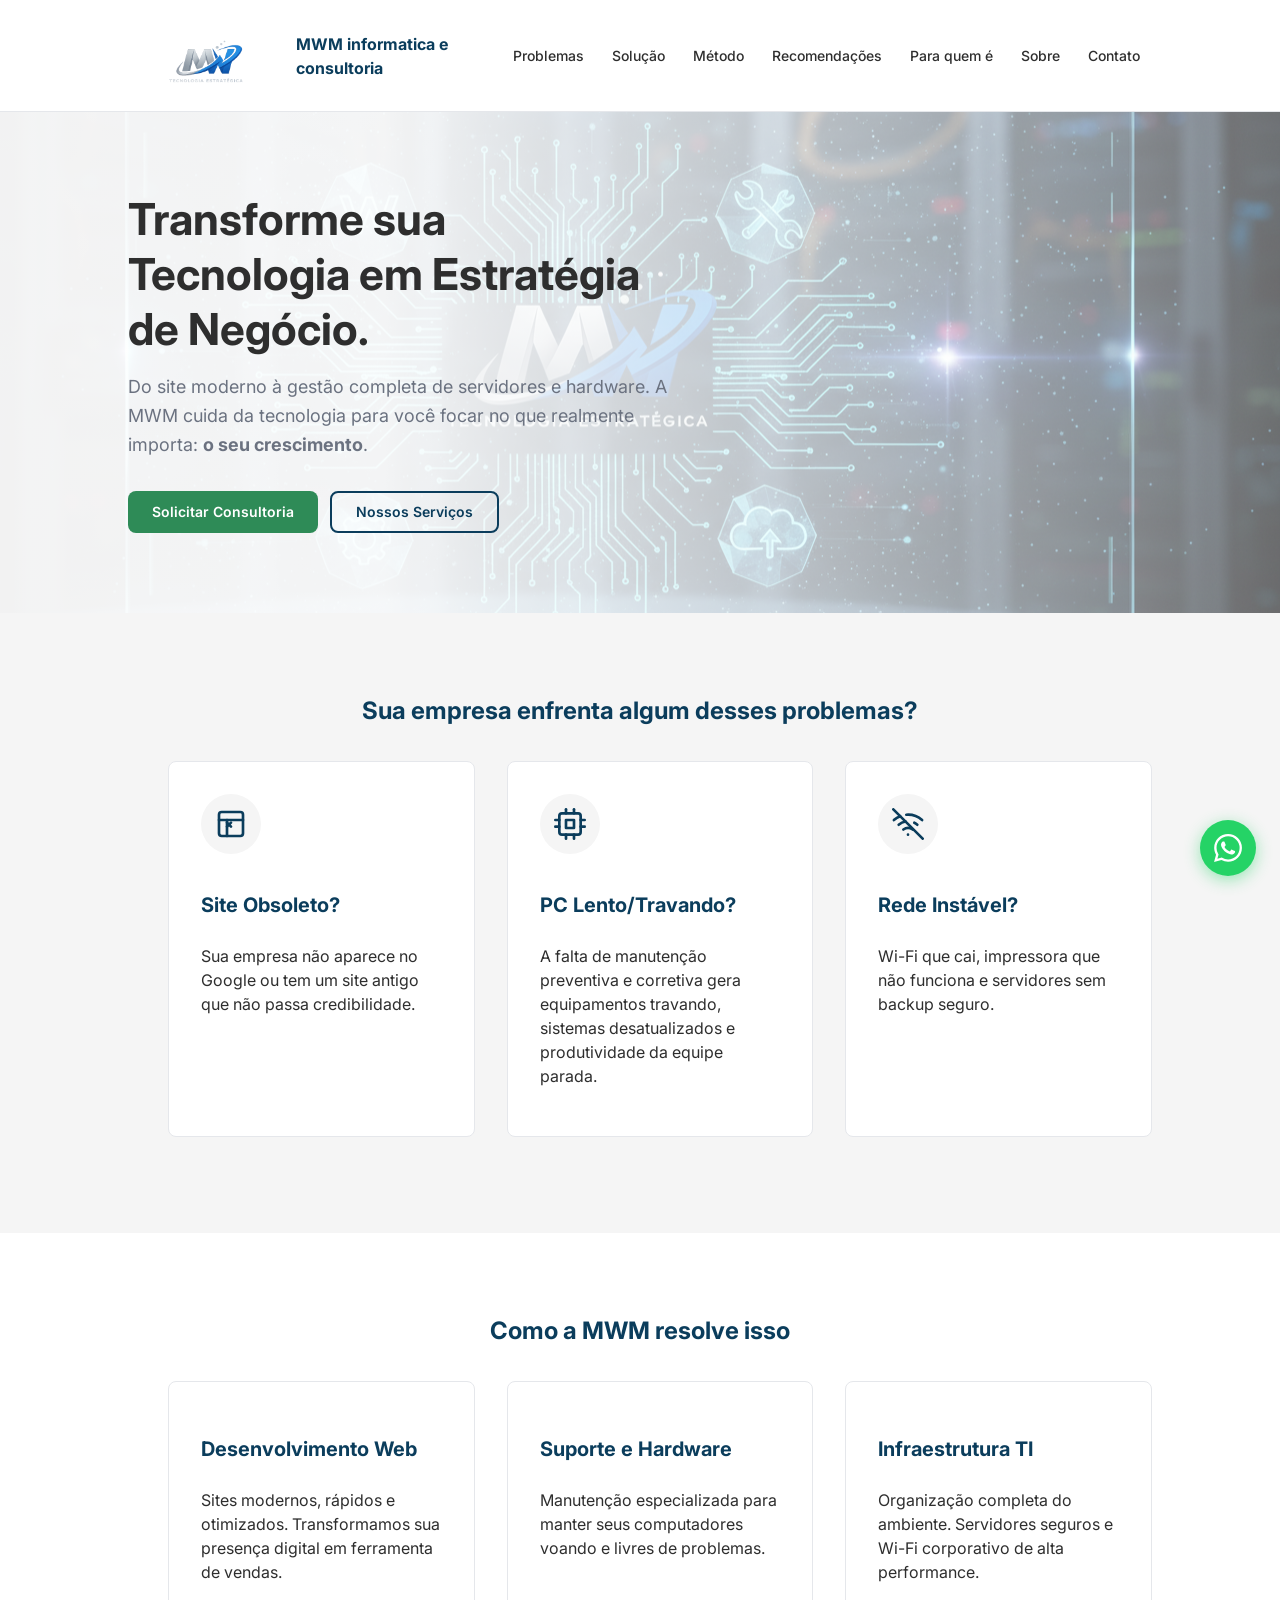
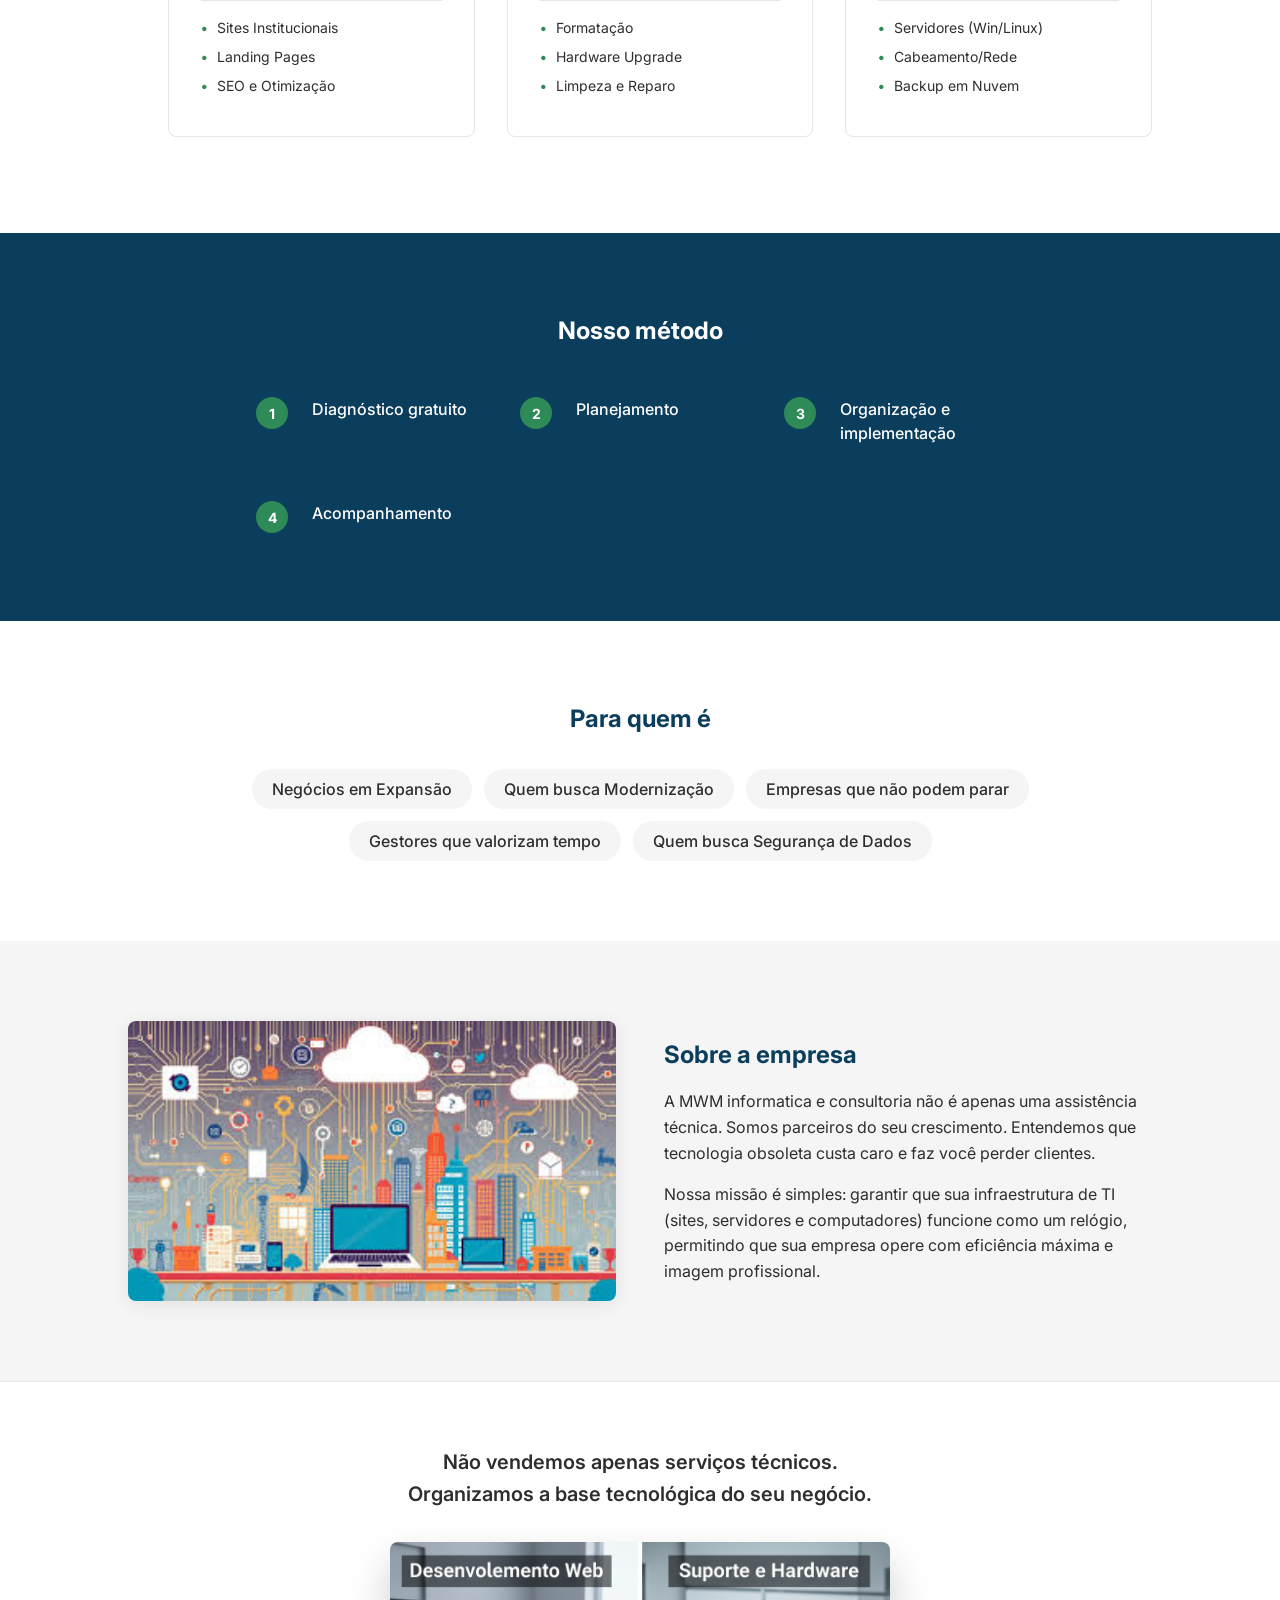
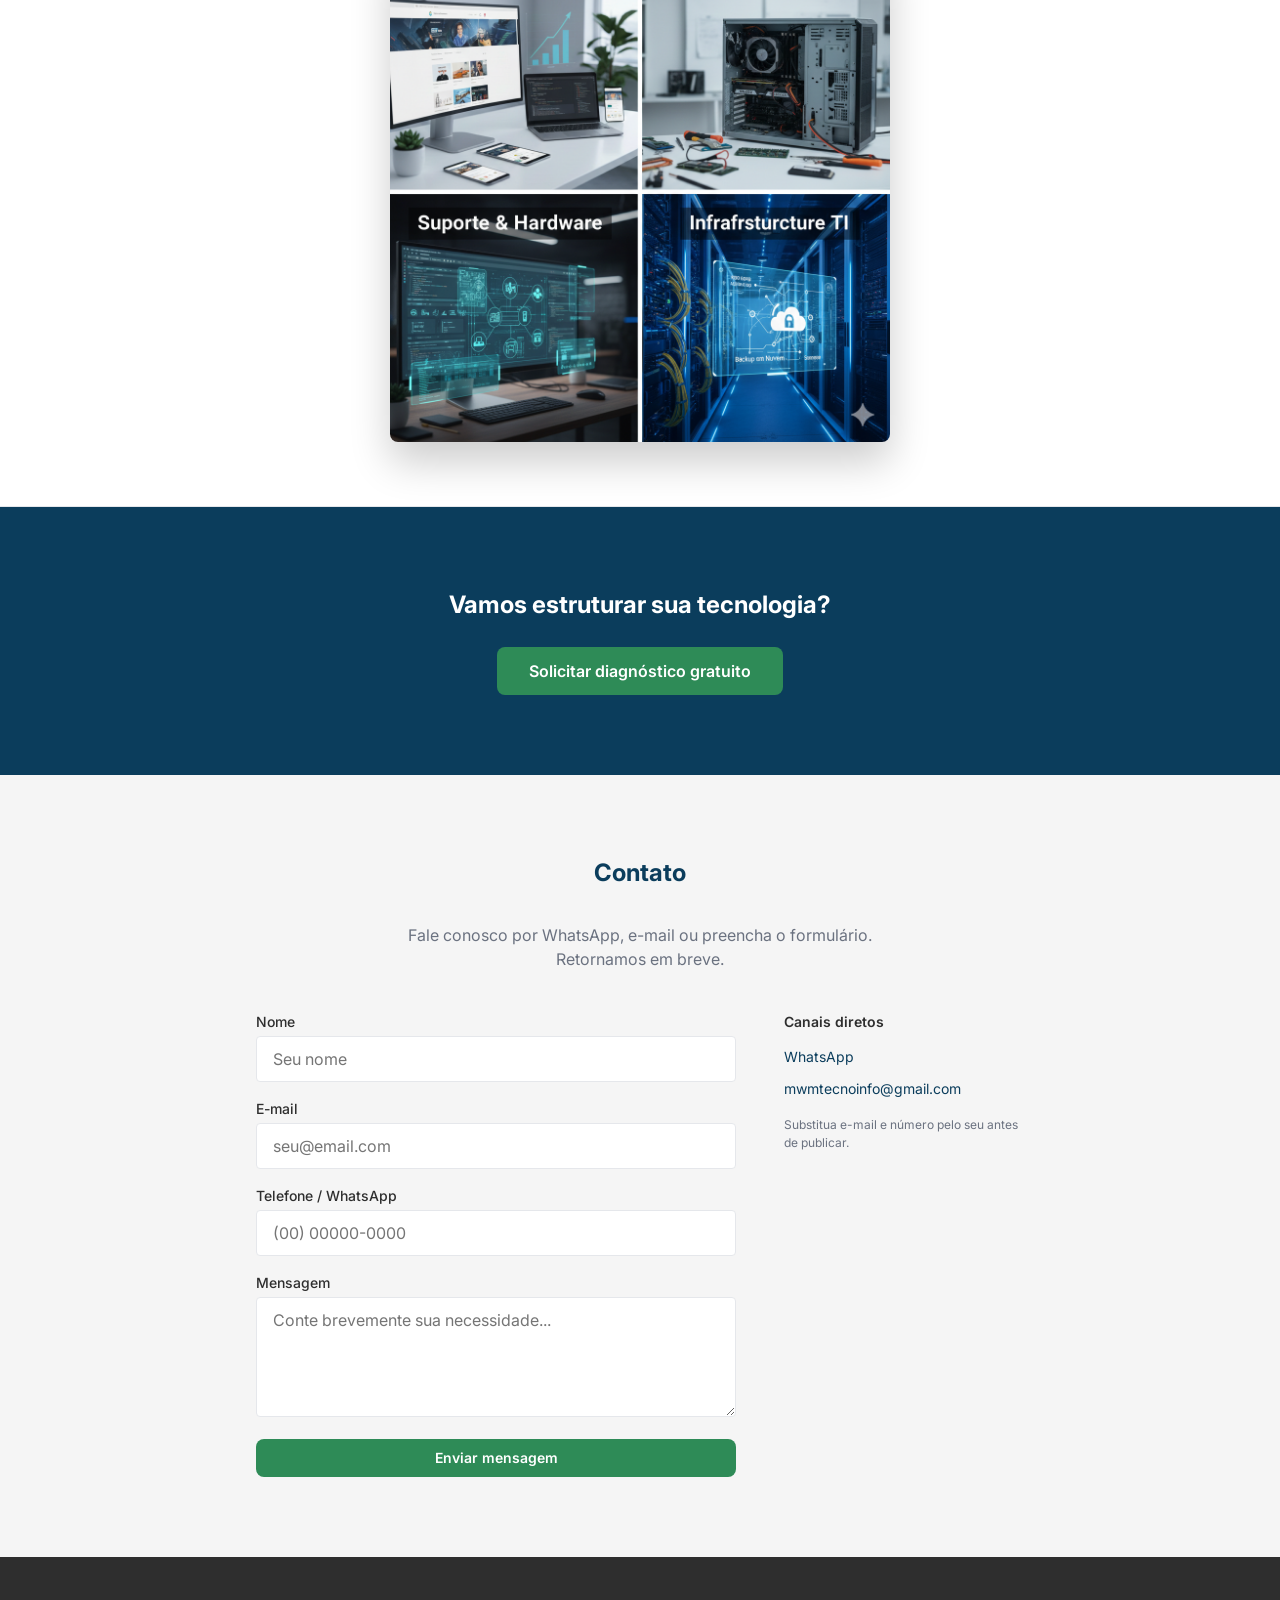
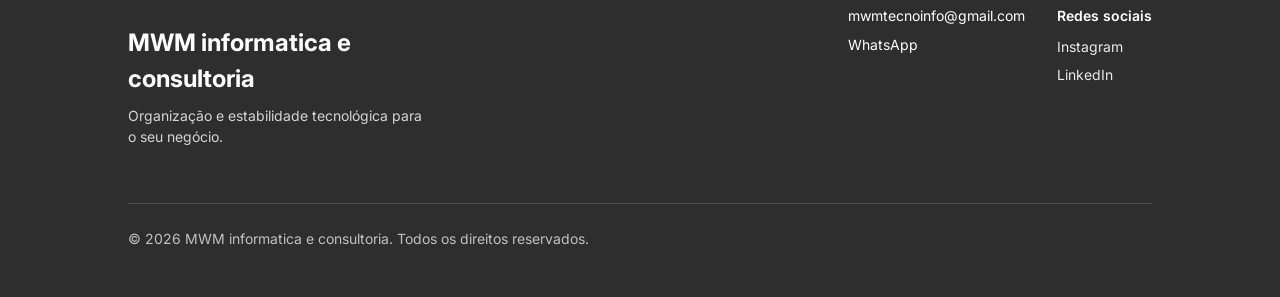
<file: index.html>
<!DOCTYPE html>
<html lang="pt-BR">

<head>
  <meta charset="UTF-8">
  <meta name="viewport" content="width=device-width, initial-scale=1.0">
  <meta name="description"
    content="MWM informatica e consultoria — Organização e estabilidade tecnológica para pequenos negócios. Diagnóstico gratuito para clínicas, salões, comércios e profissionais.">
  <meta name="theme-color" content="#0B3D5C">
  <title>MWM informatica e consultoria — Seu negócio não pode parar</title>
  <script src="https://identity.netlify.com/v1/netlify-identity-widget.js"></script>

  <!-- Open Graph / WhatsApp / LinkedIn -->
  <meta property="og:type" content="website">
  <meta property="og:url" content="https://mwtecnologiaestrategica.netlify.app/">
  <link rel="canonical" href="https://mwtecnologiaestrategica.netlify.app/">
  <meta property="og:title" content="MWM informatica e consultoria — TI que gera crescimento">
  <meta property="og:description"
    content="Organização, servidores e suporte para pequenas empresas. Diagnóstico gratuito.">
  <meta property="og:image" content="https://mwtecnologiaestrategica.netlify.app/img/logo2.png">

  <!-- Schema.org (Google Rich Snippets) -->
  <script type="application/ld+json">
    {
      "@context": "https://schema.org",
      "@type": "LocalBusiness",
      "name": "MWM informatica e consultoria",
      "image": "https://mwtecnologiaestrategica.netlify.app/img/logo2.png",
      "description": "Organização e estabilidade tecnológica para pequenos negócios.",
      "url": "https://mwtecnologiaestrategica.netlify.app/",
      "telephone": "+5515991189174",
      "priceRange": "$$",
      "address": {
        "@type": "PostalAddress",
        "addressCountry": "BR"
      },
      "openingHoursSpecification": {
        "@type": "OpeningHoursSpecification",
        "dayOfWeek": [
          "Monday",
          "Tuesday",
          "Wednesday",
          "Thursday",
          "Friday"
        ],
        "opens": "08:00",
        "closes": "18:00"
      }
    }
  </script>

  <!-- Google Analytics 4 (Placeholder) -->
  <!-- 
  <script async src="https://www.googletagmanager.com/gtag/js?id=G-XXXXXXXXXX"></script>
  <script>
    window.dataLayer = window.dataLayer || [];
    function gtag(){dataLayer.push(arguments);}
    gtag('js', new Date());
    gtag('config', 'G-XXXXXXXXXX');
  </script> 
  -->
  <link rel="preconnect" href="https://fonts.googleapis.com">
  <link rel="preconnect" href="https://fonts.gstatic.com" crossorigin>
  <link href="https://fonts.googleapis.com/css2?family=Inter:wght@400;500;600;700&display=swap" rel="stylesheet">
  <link rel="stylesheet" href="css/style.css">
  <link rel="icon" href="img/favicon.png" type="image/png">
  <link rel="manifest" href="manifest.json">
</head>

<body>
  <a href="#main" class="skip-link">Ir para o conteúdo principal</a>

  <header class="header" id="header">
    <div class="header__inner container">
      <a href="#" class="logo" aria-label="MWM informatica e consultoria - Página inicial">
        <img src="img/logo2.png" alt="" class="logo__img" width="160" height="160">
        <span class="logo__text">MWM informatica e consultoria</span>
      </a>
      <nav class="nav" aria-label="Navegação principal">
        <button class="nav__toggle" aria-expanded="false" aria-controls="nav-menu" aria-label="Abrir menu">
          <span></span><span></span><span></span>
        </button>
        <ul class="nav__menu" id="nav-menu">
          <li><a href="#problemas">Problemas</a></li>
          <li><a href="#solucao">Solução</a></li>
          <li><a href="#metodo">Método</a></li>
          <li><a href="loja.html">Recomendações</a></li>
          <li><a href="#publico">Para quem é</a></li>
          <li><a href="#sobre">Sobre</a></li>
          <li><a href="#contato">Contato</a></li>
        </ul>
      </nav>
    </div>
  </header>

  <main id="main">
    <!-- 1) HERO -->
    <section class="hero" aria-labelledby="hero-title">
      <div class="hero__inner container">
        <div class="hero__content">
          <h1 id="hero-title" class="hero__title">
            Transforme sua Tecnologia em <span class="text-highlight">Estratégia de Negócio</span>.
          </h1>
          <p class="hero__lead">
            Do site moderno à gestão completa de servidores e hardware. A MWM cuida da tecnologia para você focar no que
            realmente importa: <strong>o seu crescimento</strong>.
          </p>
          <div class="hero__cta">
            <a href="#contato" class="btn btn--primary">Solicitar Consultoria</a>
            <a href="#solucao" class="btn btn--secondary">Nossos Serviços</a>
          </div>
        </div>
      </div>
    </section>

    <!-- 2) PROBLEMAS -->
    <section class="problems" id="problemas" aria-labelledby="problemas-title">
      <div class="container">
        <h2 id="problemas-title" class="section-title">Sua empresa enfrenta algum desses problemas?</h2>
        <ul class="grid grid--3">
          <li class="card card--problem">
            <div class="card__icon">
              <!-- Icon: Globe/Browser Warning -->
              <svg xmlns="http://www.w3.org/2000/svg" width="40" height="40" viewBox="0 0 24 24" fill="none"
                stroke="currentColor" stroke-width="2" stroke-linecap="round" stroke-linejoin="round">
                <rect x="3" y="3" width="18" height="18" rx="2" ry="2"></rect>
                <line x1="3" y1="9" x2="21" y2="9"></line>
                <line x1="9" y1="21" x2="9" y2="9"></line>
                <path d="M12 11l-3 3"></path>
                <path d="M9 11l3 3"></path>
              </svg>
            </div>
            <h3 class="card__title">Site Obsoleto?</h3>
            <p class="card__text">Sua empresa não aparece no Google ou tem um site antigo que não passa credibilidade.
            </p>
          </li>
          <li class="card card--problem">
            <div class="card__icon">
              <!-- Icon: CPU/Speed -->
              <svg xmlns="http://www.w3.org/2000/svg" width="40" height="40" viewBox="0 0 24 24" fill="none"
                stroke="currentColor" stroke-width="2" stroke-linecap="round" stroke-linejoin="round">
                <rect x="4" y="4" width="16" height="16" rx="2" ry="2"></rect>
                <rect x="9" y="9" width="6" height="6"></rect>
                <line x1="9" y1="1" x2="9" y2="4"></line>
                <line x1="15" y1="1" x2="15" y2="4"></line>
                <line x1="9" y1="20" x2="9" y2="23"></line>
                <line x1="15" y1="20" x2="15" y2="23"></line>
                <line x1="20" y1="9" x2="23" y2="9"></line>
                <line x1="20" y1="14" x2="23" y2="14"></line>
                <line x1="1" y1="9" x2="4" y2="9"></line>
                <line x1="1" y1="14" x2="4" y2="14"></line>
              </svg>
            </div>
            <h3 class="card__title">PC Lento/Travando?</h3>
            <p class="card__text">A falta de manutenção preventiva e corretiva gera equipamentos travando, sistemas desatualizados e produtividade da equipe parada.</p>
          </li>
          <li class="card card--problem">
            <div class="card__icon">
              <!-- Icon: Wifi Off -->
              <svg xmlns="http://www.w3.org/2000/svg" width="40" height="40" viewBox="0 0 24 24" fill="none"
                stroke="currentColor" stroke-width="2" stroke-linecap="round" stroke-linejoin="round">
                <line x1="1" y1="1" x2="23" y2="23"></line>
                <path d="M16.72 11.06A10.94 10.94 0 0 1 19 12.55"></path>
                <path d="M5 12.55a10.94 10.94 0 0 1 5.17-2.39"></path>
                <path d="M10.71 5.05A16 16 0 0 1 22.58 9"></path>
                <path d="M1.42 9a15.91 15.91 0 0 1 4.7-2.88"></path>
                <path d="M8.53 16.11a6 6 0 0 1 6.95 0"></path>
                <line x1="12" y1="20" x2="12.01" y2="20"></line>
              </svg>
            </div>
            <h3 class="card__title">Rede Instável?</h3>
            <p class="card__text">Wi-Fi que cai, impressora que não funciona e servidores sem backup seguro.</p>
          </li>
        </ul>
      </div>
    </section>

    <!-- 3) SOLUÇÃO -->
    <section class="solution" id="solucao" aria-labelledby="solucao-title">
      <div class="container">
        <h2 id="solucao-title" class="section-title">Como a MWM resolve isso</h2>
        <ul class="grid grid--3">
          <li class="card card--service">
            <h3 class="card__title">Desenvolvimento Web</h3>
            <p class="card__text">Sites modernos, rápidos e otimizados. Transformamos sua presença digital em ferramenta
              de vendas.</p>
            <ul class="card__list">
              <li>Sites Institucionais</li>
              <li>Landing Pages</li>
              <li>SEO e Otimização</li>
            </ul>
          </li>
          <li class="card card--service">
            <h3 class="card__title">Suporte e Hardware</h3>
            <p class="card__text">Manutenção especializada para manter seus computadores voando e livres de problemas.
            </p>
            <ul class="card__list">
              <li>Formatação</li>
              <li>Hardware Upgrade</li>
              <li>Limpeza e Reparo</li>
            </ul>
          </li>
          <li class="card card--service">
            <h3 class="card__title">Infraestrutura TI</h3>
            <p class="card__text">Organização completa do ambiente. Servidores seguros e Wi-Fi corporativo de alta
              performance.</p>
            <ul class="card__list">
              <li>Servidores (Win/Linux)</li>
              <li>Cabeamento/Rede</li>
              <li>Backup em Nuvem</li>
            </ul>
          </li>
        </ul>
      </div>
    </section>

    <!-- 4) MÉTODO -->
    <section class="method" id="metodo" aria-labelledby="metodo-title">
      <div class="container">
        <h2 id="metodo-title" class="section-title">Nosso método</h2>
        <ol class="method__steps">
          <li class="method__step"><span class="method__num">1</span> Diagnóstico gratuito</li>
          <li class="method__step"><span class="method__num">2</span> Planejamento</li>
          <li class="method__step"><span class="method__num">3</span> Organização e implementação</li>
          <li class="method__step"><span class="method__num">4</span> Acompanhamento</li>
        </ol>
      </div>
    </section>

    <!-- 5) PÚBLICO -->
    <section class="audience" id="publico" aria-labelledby="publico-title">
      <div class="container">
        <h2 id="publico-title" class="section-title" style="color: var(--color-blue);">Para quem é</h2>
        <ul class="audience__list">
          <li>Negócios em Expansão</li>
          <li>Quem busca Modernização</li>
          <li>Empresas que não podem parar</li>
          <li>Gestores que valorizam tempo</li>
          <li>Quem busca Segurança de Dados</li>
        </ul>
      </div>
    </section>

    <!-- 6) SOBRE A EMPRESA -->
    <section class="about" id="sobre" aria-labelledby="sobre-title">
      <div class="container about__inner">
        <div class="about__image">
          <img src="img/about-new.jpg" alt="Equipe MWM informatica e consultoria em escritório moderno" width="600" height="400"
            loading="lazy">
        </div>
        <div class="about__content">
          <h2 id="sobre-title" class="section-title" style="color: var(--color-blue);">Sobre a empresa</h2>
          <p class="about__text">
            A MWM informatica e consultoria não é apenas uma assistência técnica. Somos parceiros do seu crescimento.
            Entendemos que tecnologia obsoleta custa caro e faz você perder clientes.
          </p>
          <p class="about__text">
            Nossa missão é simples: garantir que sua infraestrutura de TI (sites, servidores e computadores) funcione
            como um relógio, permitindo que sua empresa opere com eficiência máxima e imagem profissional.
          </p>
        </div>
      </div>
    </section>

    <!-- 7) DIFERENCIAL -->
    <section class="differential" aria-labelledby="diferencial-title">
      <div class="container">
        <h2 id="diferencial-title" class="visually-hidden">Diferencial</h2>
        <p class="differential__text">
          Não vendemos apenas serviços técnicos. Organizamos a base tecnológica do seu negócio.
        </p>
        <div class="differential__image">
          <img src="img/skills-nano.png" alt="Habilidades e Serviços da MWM informatica e consultoria" loading="lazy">
        </div>
      </div>
    </section>

    <!-- 8) CTA FINAL -->
    <section class="cta-final" aria-labelledby="cta-final-title">
      <div class="container">
        <h2 id="cta-final-title" class="cta-final__title">Vamos estruturar sua tecnologia?</h2>
        <a href="#contato" class="btn btn--primary btn--large">Solicitar diagnóstico gratuito</a>
      </div>
    </section>

    <!-- CONTATO -->
    <section class="contact" id="contato" aria-labelledby="contato-title">
      <div class="container contact__inner">
        <header class="contact__header">
          <h2 id="contato-title" class="section-title" style="color: var(--color-blue);">Contato</h2>
          <p class="contact__intro">Fale conosco por WhatsApp, e-mail ou preencha o formulário. Retornamos em breve.</p>
        </header>
        <div class="contact__content">
          <form class="contact-form" action="https://formsubmit.co/mwmtecnoinfo@gmail.com" method="POST">
            <input type="hidden" name="_subject" value="Novo Contato do Site MWM!">
            <input type="hidden" name="_captcha" value="false">
            <input type="hidden" name="_template" value="table">
            <div class="contact-form__row">
              <label class="contact-form__label" for="name">Nome</label>
              <input class="contact-form__input" id="name" name="name" type="text" required autocomplete="name"
                placeholder="Seu nome">
            </div>
            <div class="contact-form__row">
              <label class="contact-form__label" for="email">E-mail</label>
              <input class="contact-form__input" id="email" name="email" type="email" required autocomplete="email"
                placeholder="seu@email.com">
            </div>
            <div class="contact-form__row">
              <label class="contact-form__label" for="phone">Telefone / WhatsApp</label>
              <input class="contact-form__input" id="phone" name="phone" type="tel" autocomplete="tel"
                placeholder="(00) 00000-0000">
            </div>
            <div class="contact-form__row">
              <label class="contact-form__label" for="message">Mensagem</label>
              <textarea class="contact-form__input contact-form__textarea" id="message" name="message" rows="4" required
                placeholder="Conte brevemente sua necessidade..."></textarea>
            </div>
            <button type="submit" class="btn btn--primary btn--full">Enviar mensagem</button>
          </form>
          <aside class="contact__channels">
            <p class="contact__channels-title">Canais diretos</p>
            <ul class="contact__channels-list">
              <li><a href="https://wa.me/5515991189174" target="_blank" rel="noopener noreferrer">WhatsApp</a></li>
              <li><a href="mailto:mwmtecnoinfo@gmail.com">mwmtecnoinfo@gmail.com</a></li>
            </ul>
            <p class="contact__note">Substitua e-mail e número pelo seu antes de publicar.</p>
          </aside>
        </div>
      </div>
    </section>
  </main>

  <footer class="footer">
    <div class="container footer__inner">
      <div class="footer__brand">
        <h2 class="footer__title"
          style="font-size: 1.5rem; color: var(--color-white); font-weight: 700; margin-bottom: var(--space-2);">MWM
          informatica e consultoria</h2>
        <p class="footer__tagline">Organização e estabilidade tecnológica para o seu negócio.</p>
      </div>
      <div class="footer__contact">
        <p><a href="mailto:mwmtecnoinfo@gmail.com">mwmtecnoinfo@gmail.com</a></p>
        <p><a href="https://wa.me/5515991189174" target="_blank" rel="noopener noreferrer">WhatsApp</a></p>
      </div>
      <div class="footer__social">
        <p class="footer__social-label">Redes sociais</p>
        <ul>
          <li><a href="#" aria-label="Instagram">Instagram</a></li>
          <li><a href="#" aria-label="LinkedIn">LinkedIn</a></li>
        </ul>
      </div>
      <p class="footer__copy">&copy; <span data-year></span> MWM informatica e consultoria. Todos os direitos reservados.
      </p>
    </div>
  </footer>

  <!-- WhatsApp fixo -->
  <a href="https://wa.me/5515991189174" class="whatsapp-float" target="_blank" rel="noopener noreferrer"
    aria-label="Abrir conversa no WhatsApp">
    <svg width="28" height="28" viewBox="0 0 24 24" fill="currentColor" aria-hidden="true">
      <path
        d="M17.472 14.382c-.297-.149-1.758-.867-2.03-.967-.273-.099-.471-.148-.67.15-.197.297-.767.966-.94 1.164-.173.199-.347.223-.644.075-.297-.15-1.255-.463-2.39-1.475-.883-.788-1.48-1.761-1.653-2.059-.173-.297-.018-.458.13-.606.134-.133.298-.347.446-.52.149-.174.198-.298.298-.497.099-.198.05-.371-.025-.52-.075-.149-.669-1.612-.916-2.207-.242-.579-.487-.5-.669-.51-.173-.008-.371-.01-.57-.01-.198 0-.52.074-.792.372-.272.297-1.04 1.016-1.04 2.479 0 1.462 1.065 2.875 1.213 3.074.149.198 2.096 3.2 5.077 4.487.709.306 1.262.489 1.694.625.712.227 1.36.195 1.871.118.571-.085 1.758-.719 2.006-1.413.248-.694.248-1.289.173-1.413-.074-.124-.272-.198-.57-.347m-5.421 7.403h-.004a9.87 9.87 0 01-5.031-1.378l-.361-.214-3.741.982.998-3.648-.235-.374a9.86 9.86 0 01-1.51-5.26c.001-5.45 4.436-9.884 9.888-9.884 2.64 0 5.122 1.03 6.988 2.898a9.825 9.825 0 012.893 6.994c-.003 5.45-4.437 9.884-9.885 9.884m8.413-18.297A11.815 11.815 0 0012.05 0C5.495 0 .16 5.335.157 11.892c0 2.096.547 4.142 1.588 5.945L.057 24l6.305-1.654a11.882 11.882 0 005.683 1.448h.005c6.554 0 11.89-5.335 11.893-11.893a11.821 11.821 0 00-3.48-8.413z" />
    </svg>
  </a>

  <script src="js/main.js"></script>
  <script>
    if (window.netlifyIdentity) {
      window.netlifyIdentity.on("init", user => {
        if (!user) {
          window.netlifyIdentity.on("login", () => {
            document.location.href = "/admin/";
          });
        }
      });
    }
  </script>
</body>

</html>
</file>
<file: css/style.css>
/* ==========================================================================
   MW Tecnologia Estratégica — Design system
   Moderno, minimalista, corporativo, clean
   ========================================================================== */

:root {
  --color-blue: #0B3D5C;
  --color-graphite: #2E2E2E;
  --color-white: #ffffff;
  --color-green: #2E8B57;
  --color-green-hover: #267a4a;
  --color-gray-light: #f5f5f5;
  --color-gray-muted: #6b7280;
  --color-border: #e5e7eb;

  --font-sans: "Inter", system-ui, -apple-system, sans-serif;

  --text-sm: 0.875rem;
  --text-base: 1rem;
  --text-lg: 1.125rem;
  --text-xl: 1.25rem;
  --text-2xl: 1.5rem;
  --text-3xl: 1.875rem;
  --text-hero: clamp(1.75rem, 4vw + 1rem, 2.75rem);

  --line-tight: 1.25;
  --line-normal: 1.5;
  --line-relaxed: 1.6;

  --space-1: 0.25rem;
  --space-2: 0.5rem;
  --space-3: 0.75rem;
  --space-4: 1rem;
  --space-5: 1.25rem;
  --space-6: 1.5rem;
  --space-8: 2rem;
  --space-10: 2.5rem;
  --space-12: 3rem;
  --space-16: 4rem;
  --space-20: 5rem;
  --space-24: 6rem;

  --container-max: 80rem;
  --container-padding: clamp(2rem, 10vw, 8rem);
  /* MAXIMUM breathing room */
  --header-height: 7rem;
  /* Increased for larger logo */
  --radius: 0.25rem;
  /* Sharper corners for professional look */
  --radius-lg: 0.5rem;

  --ease: cubic-bezier(0.33, 1, 0.68, 1);
  --duration: 280ms;
}

*,
*::before,
*::after {
  box-sizing: border-box;
}

html {
  scroll-behavior: smooth;
}

body {
  margin: 0;
  font-family: var(--font-sans);
  font-size: var(--text-base);
  line-height: var(--line-normal);
  color: var(--color-graphite);
  background-color: var(--color-white);
  -webkit-font-smoothing: antialiased;
}

img,
svg {
  display: block;
  max-width: 100%;
}

a {
  color: var(--color-blue);
  text-decoration: none;
  transition: color var(--duration) var(--ease);
}

a:hover {
  color: var(--color-green);
}

.skip-link {
  position: absolute;
  top: -100%;
  left: var(--space-4);
  z-index: 100;
  padding: var(--space-2) var(--space-4);
  background: var(--color-green);
  color: var(--color-white);
  font-weight: 600;
  border-radius: var(--radius);
  transition: top var(--duration);
}

.skip-link:focus {
  top: var(--space-4);
}

.container {
  width: 100%;
  max-width: var(--container-max);
  margin: 0 auto;
  padding-left: var(--container-padding);
  padding-right: var(--container-padding);
}

.visually-hidden {
  position: absolute;
  width: 1px;
  height: 1px;
  padding: 0;
  margin: -1px;
  overflow: hidden;
  clip: rect(0, 0, 0, 0);
  border: 0;
}

/* ==========================================================================
   Header
   ========================================================================== */

.header {
  position: fixed;
  top: 0;
  left: 0;
  right: 0;
  z-index: 50;
  height: var(--header-height);
  background: var(--color-white);
  border-bottom: 1px solid var(--color-border);
  transition: box-shadow var(--duration) var(--ease);
}

.header.scrolled {
  box-shadow: 0 2px 12px rgba(0, 0, 0, 0.06);
}

.header__inner {
  display: flex;
  align-items: center;
  justify-content: space-between;
  height: 100%;
}

.logo {
  display: inline-flex;
  align-items: center;
  gap: var(--space-2);
  color: var(--color-blue);
  font-weight: 700;
  font-size: var(--text-base);
}

.logo:hover {
  color: var(--color-blue);
}

.logo__img {
  display: block;
  height: 160px;
  /* Huge logo final fix */
  width: auto;
  object-fit: contain;
  border-radius: var(--radius);
}

@media (max-width: 767px) {
  .logo__img {
    height: 60px;
    /* Smaller logo for mobile */
  }
}

.logo--footer .logo__text {
  color: var(--color-graphite);
}

/* .logo--footer .logo__img { } - Add specific footer styles if needed */

.nav__toggle {
  display: none;
  flex-direction: column;
  justify-content: center;
  gap: 5px;
  width: 44px;
  height: 44px;
  padding: 0;
  background: none;
  border: none;
  color: var(--color-graphite);
  cursor: pointer;
  border-radius: var(--radius);
}

.nav__toggle span {
  display: block;
  width: 22px;
  height: 2px;
  background: currentColor;
  border-radius: 1px;
  transition: transform var(--duration), opacity var(--duration);
}

.nav__toggle[aria-expanded="true"] span:nth-child(1) {
  transform: translateY(7px) rotate(45deg);
}

.nav__toggle[aria-expanded="true"] span:nth-child(2) {
  opacity: 0;
}

.nav__toggle[aria-expanded="true"] span:nth-child(3) {
  transform: translateY(-7px) rotate(-45deg);
}

.nav__menu {
  display: flex;
  align-items: center;
  gap: var(--space-1);
  margin: 0;
  padding: 0;
  list-style: none;
}

.nav__menu a {
  display: block;
  padding: var(--space-2) var(--space-3);
  color: var(--color-graphite);
  font-size: var(--text-sm);
  font-weight: 500;
  border-radius: var(--radius);
  transition: color var(--duration), background var(--duration);
  white-space: nowrap;
}

.nav__menu a:hover {
  color: var(--color-blue);
  background: var(--color-gray-light);
}

@media (max-width: 767px) {
  .nav__toggle {
    display: flex;
  }

  .nav__menu {
    position: fixed;
    top: var(--header-height);
    left: 0;
    right: 0;
    flex-direction: column;
    align-items: stretch;
    padding: var(--space-4);
    background: var(--color-white);
    border-bottom: 1px solid var(--color-border);
    transform: translateY(-100%);
    opacity: 0;
    visibility: hidden;
    transition: transform var(--duration), opacity var(--duration), visibility var(--duration);
  }

  .nav__menu.is-open {
    transform: translateY(0);
    opacity: 1;
    visibility: visible;
  }

  .nav__menu a {
    padding: var(--space-3);
    font-size: var(--text-base);
  }
}

/* ==========================================================================
   Hero
   ========================================================================== */

.hero {
  padding-top: calc(var(--header-height) + var(--space-20));
  padding-bottom: var(--space-20);
  background-color: var(--color-white);
  /* Modern Tech Background (Nano Banana Image with Overlay) */
  background-image: url('../img/hero-bg-nano.png');
  background-size: cover;
  background-position: center;
  background-repeat: no-repeat;
  /* background-blend-mode: multiply; Removed to avoid darkening too much, handled by overlay */
  opacity: 1;
  /* Ensure visibility */
  position: relative;
}

.hero::after {
  content: "";
  position: absolute;
  top: 0;
  left: 0;
  right: 0;
  bottom: 0;
  background: linear-gradient(90deg, rgba(255, 255, 255, 0.95) 30%, rgba(255, 255, 255, 0.4) 100%);
  pointer-events: none;
  z-index: 1;
  /* Background layer */
}

.hero__inner {
  position: relative;
  z-index: 2;
  /* Content layer (on top) */
  display: block;
  max-width: 800px;
  margin-left: 0;
  /* Force left alignment */
  margin-right: auto;
  text-align: left;
  /* Force text left */
}

@media (max-width: 767px) {
  .hero__inner {
    grid-template-columns: 1fr;
  }

  .hero__image {
    order: -1;
    margin: 0 auto var(--space-8);
    max-width: 80%;
  }
}

.hero__content {
  max-width: 48rem;
  /* Use more space */
  animation: fadeUp 0.6s var(--ease) forwards;
}

@keyframes fadeUp {
  from {
    opacity: 0;
    transform: translateY(20px);
  }

  to {
    opacity: 1;
    transform: translateY(0);
  }
}

.hero__title {
  margin: 0 0 var(--space-4);
  font-size: var(--text-hero);
  font-weight: 700;
  line-height: var(--line-tight);
  color: var(--color-graphite);
}

.hero__lead {
  margin: 0 0 var(--space-8);
  font-size: var(--text-lg);
  line-height: var(--line-relaxed);
  color: var(--color-gray-muted);
}

.hero__cta {
  display: flex;
  flex-wrap: wrap;
  gap: var(--space-3);
}

/* Botões */
.btn {
  display: inline-flex;
  align-items: center;
  justify-content: center;
  padding: var(--space-3) var(--space-6);
  font-family: var(--font-sans);
  font-size: var(--text-sm);
  font-weight: 600;
  line-height: 1;
  border: none;
  border-radius: var(--radius-lg);
  cursor: pointer;
  transition: background var(--duration) var(--ease), color var(--duration), transform var(--duration);
}

.btn--primary {
  background: var(--color-green);
  color: var(--color-white);
}

.btn--primary:hover {
  background: var(--color-green-hover);
  transform: translateY(-1px);
}

.btn--secondary {
  background: transparent;
  color: var(--color-blue);
  border: 2px solid var(--color-blue);
}

.btn--secondary:hover {
  background: var(--color-blue);
  color: var(--color-white);
}

.btn--large {
  padding: var(--space-4) var(--space-8);
  font-size: var(--text-base);
}

.btn--full {
  width: 100%;
}

/* ==========================================================================
   Section title (comum)
   ========================================================================== */

.section-title {
  margin: 0 0 var(--space-8);
  font-size: var(--text-2xl);
  font-weight: 700;
  color: var(--color-blue);
  text-align: center;
}

/* ==========================================================================
   Problemas
   ========================================================================== */

.problems {
  padding: var(--space-20) 0;
  background: var(--color-gray-light);
}

.problems__list {
  max-width: 36rem;
  margin: 0 auto;
  padding: 0;
  list-style: none;
}

.problems__list li {
  position: relative;
  padding-left: var(--space-6);
  margin-bottom: var(--space-3);
  font-size: var(--text-base);
  color: var(--color-graphite);
  line-height: var(--line-relaxed);
  animation: fadeUp 0.5s var(--ease) backwards;
}

.problems__list li:nth-child(1) {
  animation-delay: 0.05s;
}

.problems__list li:nth-child(2) {
  animation-delay: 0.1s;
}

.problems__list li:nth-child(3) {
  animation-delay: 0.15s;
}

.problems__list li:nth-child(4) {
  animation-delay: 0.2s;
}

.problems__list li:nth-child(5) {
  animation-delay: 0.25s;
}

.problems__list li:nth-child(6) {
  animation-delay: 0.3s;
}

.problems__list li::before {
  content: "";
  position: absolute;
  left: 0;
  top: 0.5em;
  width: 8px;
  height: 8px;
  background: var(--color-green);
  border-radius: 50%;
}

/* Grid System */
.grid {
  display: grid;
  gap: var(--space-8);
}

.grid--3 {
  grid-template-columns: repeat(3, 1fr);
}

@media (max-width: 992px) {
  .grid--3 {
    grid-template-columns: repeat(2, 1fr);
  }
}

@media (max-width: 576px) {
  .grid--3 {
    grid-template-columns: 1fr;
  }
}

/* Card Component (Refined) */
.card {
  background: var(--color-white);
  padding: var(--space-8);
  border: 1px solid var(--color-border);
  border-radius: var(--radius-lg);
  transition: all 0.3s ease;
  height: 100%;
  display: flex;
  flex-direction: column;
  position: relative;
  overflow: hidden;
  /* For glow effect */
}

.card::before {
  content: "";
  position: absolute;
  top: 0;
  left: 0;
  width: 100%;
  height: 4px;
  background: linear-gradient(90deg, var(--color-blue), var(--color-green));
  opacity: 0;
  transition: opacity 0.3s ease;
}

.card:hover {
  transform: translateY(-5px);
  border-color: transparent;
  box-shadow: 0 15px 30px rgba(11, 61, 92, 0.1);
}

.card:hover::before {
  opacity: 1;
}

.card__icon {
  width: 60px;
  height: 60px;
  margin-bottom: var(--space-4);
  background: var(--color-gray-light);
  border-radius: 50%;
  display: flex;
  align-items: center;
  justify-content: center;
  color: var(--color-blue);
  transition: background 0.3s ease, color 0.3s ease;
}

.card:hover .card__icon {
  background: var(--color-blue);
  color: var(--color-white);
}

.card__icon svg {
  width: 32px;
  height: 32px;
}

.card__title {
  font-size: var(--text-xl);
  color: var(--color-blue);
  margin-bottom: var(--space-2);
  font-weight: 700;
}

.card__text {
  color: var(--color-graphite);
  margin-bottom: var(--space-4);
  flex-grow: 1;
}

.card__list {
  list-style: none;
  padding: 0;
  margin: 0;
  border-top: 1px solid var(--color-border);
  padding-top: var(--space-4);
}

.card__list li {
  position: relative;
  padding-left: var(--space-4);
  margin-bottom: var(--space-2);
  font-size: var(--text-sm);
  color: var(--color-graphite);
}

.card__list li::before {
  content: "•";
  color: var(--color-green);
  position: absolute;
  left: 0;
  font-weight: bold;
}

/* ==========================================================================
   Solução
   ========================================================================== */

.solution {
  padding: var(--space-20) 0;
  background: var(--color-white);
}

.solution__grid {
  display: grid;
  grid-template-columns: repeat(auto-fill, minmax(260px, 1fr));
  gap: var(--space-6);
  margin: 0;
  padding: 0;
  list-style: none;
}

.solution__item {
  display: flex;
  align-items: center;
  gap: var(--space-4);
  padding: var(--space-4);
  background: var(--color-gray-light);
  border-radius: var(--radius-lg);
  font-size: var(--text-base);
  font-weight: 500;
  color: var(--color-graphite);
  transition: transform var(--duration) var(--ease), box-shadow var(--duration) var(--ease);
  animation: fadeUp 0.5s var(--ease) backwards;
}

.solution__item:hover {
  transform: translateY(-4px);
  box-shadow: 0 8px 24px rgba(0, 0, 0, 0.08);
}

.solution__item:nth-child(1) {
  animation-delay: 0.05s;
}

.solution__item:nth-child(2) {
  animation-delay: 0.1s;
}

.solution__item:nth-child(3) {
  animation-delay: 0.15s;
}

.solution__item:nth-child(4) {
  animation-delay: 0.2s;
}

.solution__item:nth-child(5) {
  animation-delay: 0.25s;
}

.solution__item:nth-child(6) {
  animation-delay: 0.3s;
}

.solution__icon {
  flex-shrink: 0;
  color: var(--color-green);
}

/* ==========================================================================
   Método
   ========================================================================== */

.method {
  padding: var(--space-20) 0;
  background: var(--color-blue);
  color: var(--color-white);
}

.method .section-title {
  color: var(--color-white);
}

.method__steps {
  display: grid;
  grid-template-columns: repeat(auto-fit, minmax(200px, 1fr));
  gap: var(--space-6);
  max-width: 48rem;
  margin: 0 auto;
  padding: 0;
  list-style: none;
  counter-reset: step;
}

.method__step {
  position: relative;
  padding: var(--space-4);
  padding-left: calc(var(--space-4) + 2.5rem);
  font-size: var(--text-base);
  font-weight: 500;
  counter-increment: step;
  animation: fadeUp 0.5s var(--ease) backwards;
}

.method__step:nth-child(1) {
  animation-delay: 0.1s;
}

.method__step:nth-child(2) {
  animation-delay: 0.2s;
}

.method__step:nth-child(3) {
  animation-delay: 0.3s;
}

.method__step:nth-child(4) {
  animation-delay: 0.4s;
}

.method__num {
  position: absolute;
  left: 0;
  top: var(--space-4);
  width: 2rem;
  height: 2rem;
  display: flex;
  align-items: center;
  justify-content: center;
  background: var(--color-green);
  color: var(--color-white);
  font-size: var(--text-sm);
  font-weight: 700;
  border-radius: 50%;
}

/* ==========================================================================
   Público (Audience)
   ========================================================================== */

.audience {
  padding: var(--space-20) 0;
  background: var(--color-white);
}

.audience__list {
  display: flex;
  flex-wrap: wrap;
  justify-content: center;
  gap: var(--space-3);
  margin: 0;
  padding: 0;
  list-style: none;
}

.audience__list li {
  padding: var(--space-2) var(--space-5);
  background: var(--color-gray-light);
  border-radius: 999px;
  font-size: var(--text-base);
  font-weight: 500;
  color: var(--color-graphite);
  transition: background var(--duration), color var(--duration);
}

.audience__list li:hover {
  background: var(--color-blue);
  color: var(--color-white);
}

/* ==========================================================================
   Sobre a empresa
   ========================================================================== */

.about {
  padding: var(--space-20) 0;
  background: var(--color-gray-light);
}

.about__inner {
  display: grid;
  grid-template-columns: 1fr 1fr;
  gap: var(--space-12);
  align-items: center;
  max-width: var(--container-max);
  margin: 0 auto;
}

.about__image img {
  border-radius: var(--radius-lg);
  box-shadow: 0 4px 20px rgba(0, 0, 0, 0.08);
  width: 100%;
  height: auto;
  object-fit: cover;
}

.about__content {
  text-align: left;
}

.about__content .section-title {
  text-align: left;
  margin-bottom: var(--space-4);
}

@media (max-width: 900px) {
  .about__inner {
    grid-template-columns: 1fr;
    gap: var(--space-8);
  }

  .about__image {
    order: -1;
  }
}

.about__text {
  margin: 0 0 var(--space-4);
  font-size: var(--text-base);
  line-height: var(--line-relaxed);
  color: var(--color-graphite);
}

.about__text:last-child {
  margin-bottom: 0;
}

/* ==========================================================================
   Diferencial
   ========================================================================== */

.differential {
  padding: var(--space-16) 0;
  background: var(--color-white);
  border-top: 1px solid var(--color-border);
  border-bottom: 1px solid var(--color-border);
}

.differential__text {
  margin: 0;
  font-size: var(--text-xl);
  font-weight: 600;
  line-height: var(--line-relaxed);
  color: var(--color-graphite);
  text-align: center;
  max-width: 32rem;
  margin-left: auto;
  margin-right: auto;
}

.differential__image {
  margin-top: var(--space-8);
  border-radius: var(--radius-lg);
  overflow: hidden;
  box-shadow: 0 20px 40px rgba(0, 0, 0, 0.2);
  max-width: 500px;
  /* Limit size relative to text */
  margin-left: auto;
  margin-right: auto;
}

.differential__image img {
  width: 100%;
  height: auto;
  object-fit: cover;
}

/* ==========================================================================
   CTA Final
   ========================================================================== */

.cta-final {
  padding: var(--space-20) 0;
  background: var(--color-blue);
  color: var(--color-white);
  text-align: center;
}

.cta-final__title {
  margin: 0 0 var(--space-6);
  font-size: var(--text-2xl);
  font-weight: 700;
}

.cta-final .btn--primary {
  background: var(--color-green);
}

.cta-final .btn--primary:hover {
  background: var(--color-green-hover);
}

/* ==========================================================================
   Contato
   ========================================================================== */

.contact {
  padding: var(--space-20) 0;
  background: var(--color-gray-light);
}

.contact__header {
  margin-bottom: var(--space-10);
  text-align: center;
}

.contact__intro {
  margin: var(--space-3) auto 0;
  max-width: 32rem;
  font-size: var(--text-base);
  color: var(--color-gray-muted);
}

.contact__content {
  display: grid;
  grid-template-columns: 1fr 240px;
  gap: var(--space-12);
  max-width: 48rem;
  margin: 0 auto;
}

.contact-form {
  display: flex;
  flex-direction: column;
  gap: var(--space-4);
}

.contact-form__label {
  display: block;
  margin-bottom: var(--space-1);
  font-size: var(--text-sm);
  font-weight: 500;
  color: var(--color-graphite);
}

.contact-form__input {
  width: 100%;
  padding: var(--space-3) var(--space-4);
  font-family: var(--font-sans);
  font-size: var(--text-base);
  color: var(--color-graphite);
  background: var(--color-white);
  border: 1px solid var(--color-border);
  border-radius: var(--radius);
  transition: border-color var(--duration), box-shadow var(--duration);
}

.contact-form__input:focus {
  outline: none;
  border-color: var(--color-green);
  box-shadow: 0 0 0 3px rgba(46, 139, 87, 0.15);
}

.contact-form__textarea {
  min-height: 120px;
  resize: vertical;
}

.contact__channels-title {
  margin: 0 0 var(--space-3);
  font-size: var(--text-sm);
  font-weight: 600;
  color: var(--color-graphite);
}

.contact__channels-list {
  margin: 0;
  padding: 0;
  list-style: none;
}

.contact__channels-list li {
  margin-bottom: var(--space-2);
}

.contact__channels-list a {
  font-size: var(--text-sm);
}

.contact__note {
  margin: var(--space-4) 0 0;
  font-size: 0.75rem;
  color: var(--color-gray-muted);
}

@media (max-width: 767px) {
  .contact__content {
    grid-template-columns: 1fr;
  }
}

/* ==========================================================================
   Footer
   ========================================================================== */

.footer {
  padding: var(--space-12) 0;
  background: var(--color-graphite);
  color: var(--color-white);
}

.footer__inner {
  display: grid;
  grid-template-columns: 1fr auto auto;
  gap: var(--space-8);
  align-items: start;
  text-align: left;
}

.footer__brand {
  max-width: 300px;
  /* Restrict width for narrower look */
}

.footer__tagline {
  margin: var(--space-2) 0 0;
  font-size: var(--text-sm);
  color: rgba(255, 255, 255, 0.8);
}

.footer__contact p {
  margin: 0 0 var(--space-2);
  font-size: var(--text-sm);
}

.footer__contact a {
  color: var(--color-white);
}

.footer__contact a:hover {
  color: var(--color-green);
}

.footer__social-label {
  margin: 0 0 var(--space-2);
  font-size: var(--text-sm);
  font-weight: 600;
}

.footer__social ul {
  margin: 0;
  padding: 0;
  list-style: none;
}

.footer__social li {
  margin-bottom: var(--space-1);
}

.footer__social a {
  font-size: var(--text-sm);
  color: rgba(255, 255, 255, 0.9);
}

.footer__social a:hover {
  color: var(--color-green);
}

.footer__copy {
  grid-column: 1 / -1;
  margin: var(--space-6) 0 0;
  padding-top: var(--space-6);
  border-top: 1px solid rgba(255, 255, 255, 0.15);
  font-size: var(--text-sm);
  color: rgba(255, 255, 255, 0.7);
}

@media (max-width: 767px) {
  .footer__inner {
    grid-template-columns: 1fr;
    text-align: center;
  }

  .footer__contact,
  .footer__social {
    text-align: center;
  }
}

/* ==========================================================================
   WhatsApp fixo
   ========================================================================== */

.whatsapp-float {
  position: fixed;
  bottom: var(--space-6);
  right: var(--space-6);
  z-index: 40;
  display: flex;
  align-items: center;
  justify-content: center;
  width: 56px;
  height: 56px;
  background: #25d366;
  color: var(--color-white);
  border-radius: 50%;
  box-shadow: 0 4px 16px rgba(37, 211, 102, 0.45);
  transition: transform var(--duration) var(--ease), box-shadow var(--duration) var(--ease);
}

.whatsapp-float:hover {
  transform: scale(1.08);
  box-shadow: 0 6px 20px rgba(37, 211, 102, 0.5);
}
</file>
